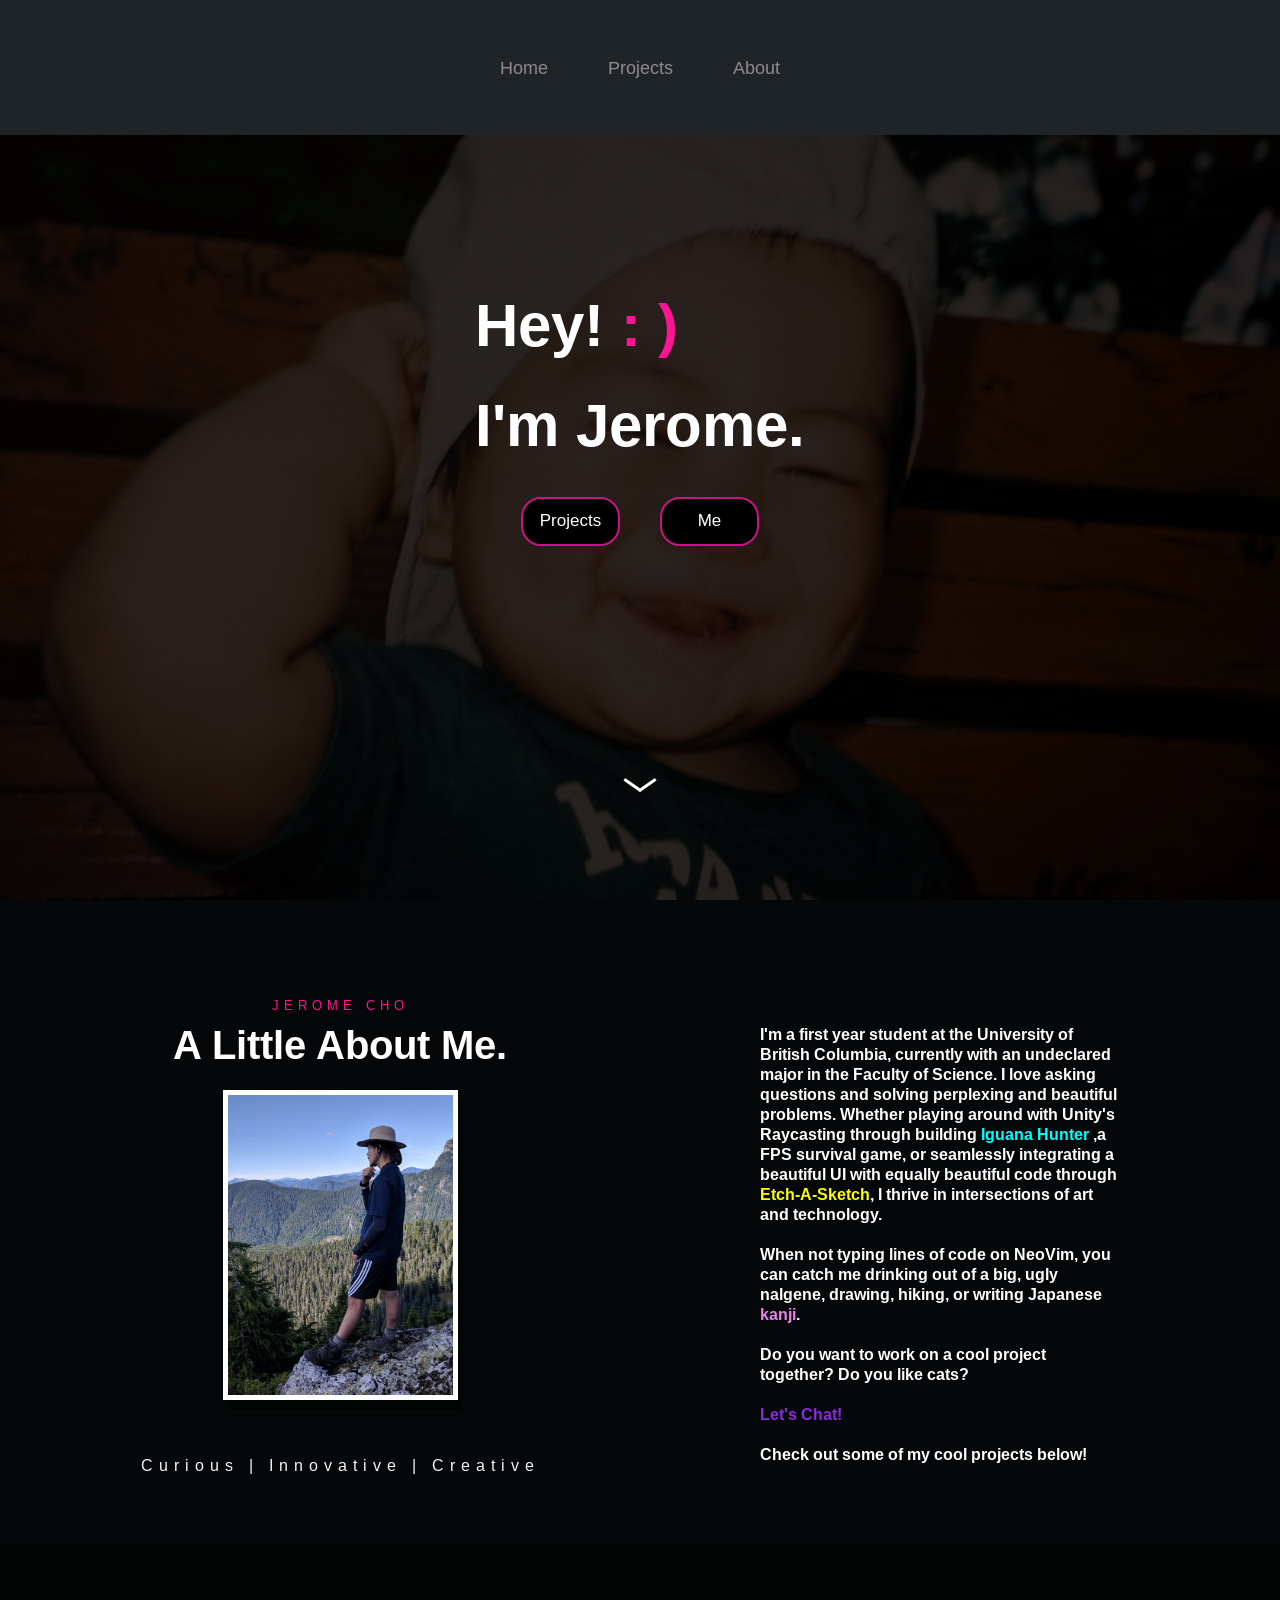
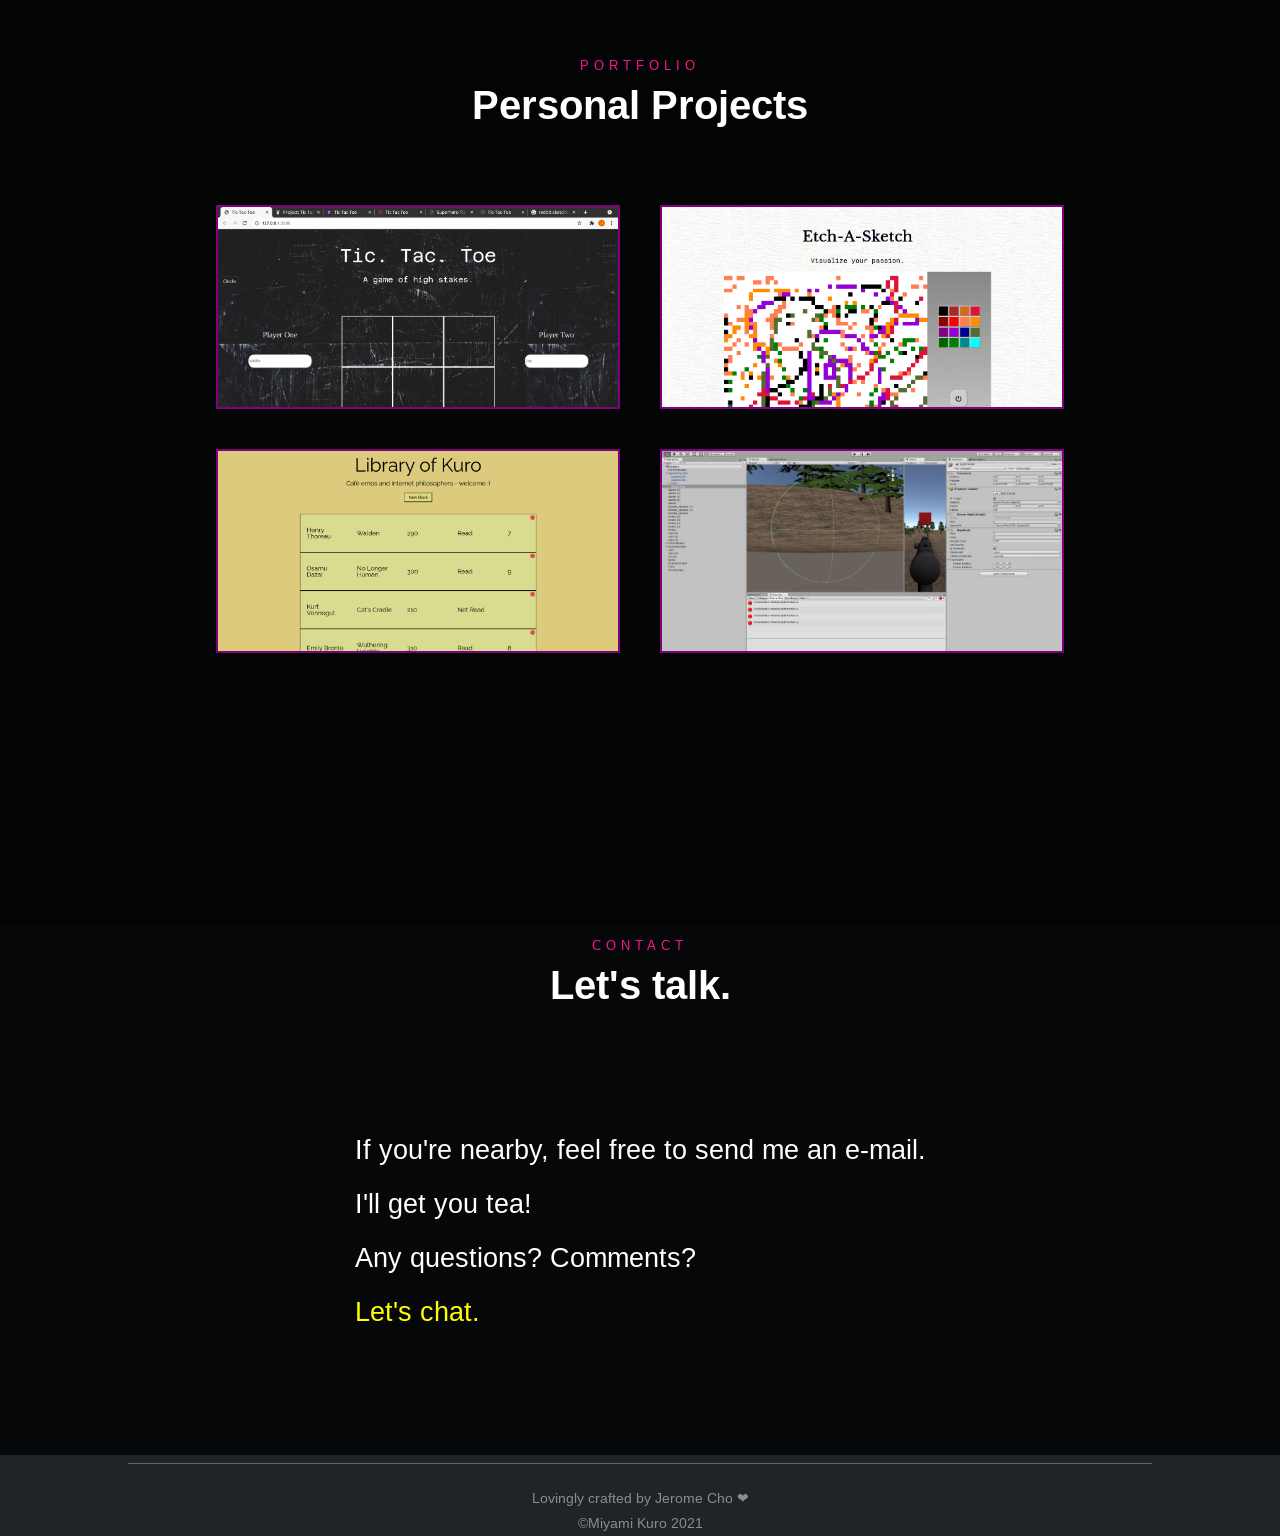
<file: index.html>
<!DOCTYPE html>
<html>
    <head>
       <meta charset="UTF-8">
        <link rel="stylesheet" href="reset.css">
        <link rel="stylesheet" href="style.css">
        <!--jQuery-->
        <script src="https://ajax.googleapis.com/ajax/libs/jquery/3.5.1/jquery.min.js"></script>
        <script src="script.js" async></script> 
        <link rel="preconnect" href="https://fonts.gstatic.com">
        <link href="https://fonts.googleapis.com/css2?family=Arimo:wght@400;700&display=swap" rel="stylesheet"> 
    </head>
    <body>
        <header>
            <nav>
                <div class="nav">
                    <a href="test.html">Home</a>
                    <a href="#projectsSec">Projects</a>
                    <a href="#about">About</a>
                </div>
            </nav>
        </header>
        <main id="main">
            <div id="hero">
                <h1>Hey! <span>: )</span> <br> I'm Jerome. </h1>
                <div id="buttons">
                    <a id="projects" href="#projectsSec">Projects</a>
                    <a id="me" href="#about">Me</a>
                </div>
                <div class="move">
                </div>
            </div>
        </main>
        <div id="about">
            <diV id="aboutLeft">
                <div id="descrip">
                    <p class="descripCaption">JEROME CHO</p>
                    <h1 class="descripTitle">A Little About Me.</h1>
                </div>
                <img id="face" src="/pics/profile.jpg">
                <p id="faceCaption">Curious | Innovative | Creative</p>
            </diV>
            <div id="aboutRight">
                <p>I'm a first year student at the University of British 
		Columbia, currently with an undeclared major in the Faculty 
		of Science. I love asking questions and solving 
                    perplexing and beautiful problems. Whether playing 
                    around with Unity's Raycasting through building 
                    <a href="http://bit.ly/367XEsg" style="color: cyan;">Iguana Hunter</a>
                    ,a FPS survival game, or seamlessly integrating a 
                    beautiful UI with equally beautiful code through 
                    <a href="http://bit.ly/2OMY0hJ" style="color: yellow;">Etch-A-Sketch</a>,
		    I thrive in intersections of art and technology. <br><br>
                    When not typing lines of code on NeoVim, you can catch me drinking out 
                    of a big, ugly nalgene, drawing, hiking, or writing Japanese 
                    <a href="https://imgur.com/a/oRPiE6z" style="color: violet">kanji</a>. <br><br>
                    Do you want to work on a cool project together? Do you like cats? <br><br>
                    <a href="http://bit.ly/2ZlpkFV" style="font-weight: 700; color:blueviolet">Let's Chat!</a><br><br>
                    Check out some of my cool projects below!</p>
            </div>
        </div>
        <div id="projectsSec">
            <div id="projectDesc">
                <p class="descripCaption">PORTFOLIO</p>
                <h1 class="descripTitle">Personal Projects</h1>
            </div>
            <div id="projectShowcase">
                <div class="projectItem" id="tictac">
                    <a href="https://github.com/miyami-kuro/tic-tac-toe-" class="popUp">
                        <p>Tic-Tac-Toe</p>
                    </a>
                </div>
                <div class="projectItem" id="etchASketch">
                    <a href="http://bit.ly/2OMY0hJ" class="popUp">
                        <p>Etch-A-Sketch</p>
                    </a>
                </div>
                <div class="projectItem" id="library">
                    <a href="https://github.com/miyami-kuro/Kuro-no-Library" class="popUp">
                        <p>Library of Kuro</p>
                    </a>
                </div>
                <div class="projectItem" id="unity">
                    <a href="http://bit.ly/367XEsg" class="popUp">
                        <p>Unity Game Dev</p>
                    </a>
                </div>
            </div>
        </div>
        <div id="contact">
            <div id="contactDesc">
                <p class="descripCaption">CONTACT</p>
                <h1 class="descripTitle">Let's talk.</h1>
            </div>
            <div id="contactInfo">
                <p>If you're nearby, feel free to send me an e-mail. <br><br>
                    I'll get you tea! <br><br>
                    Any questions? Comments? <br><br>
                    <a href="https://bit.ly/2ZlpkFV" style="color: yellow;">Let's chat.</a>
                </p>
            </div>
        </div>
        <footer>
            <hr>
            <p>Lovingly crafted by Jerome Cho ❤ <br>©Miyami Kuro 2021</p>
        </footer>
    </body>
</html>


<!--Nav bar highlighted depending on section of page-->
</file>
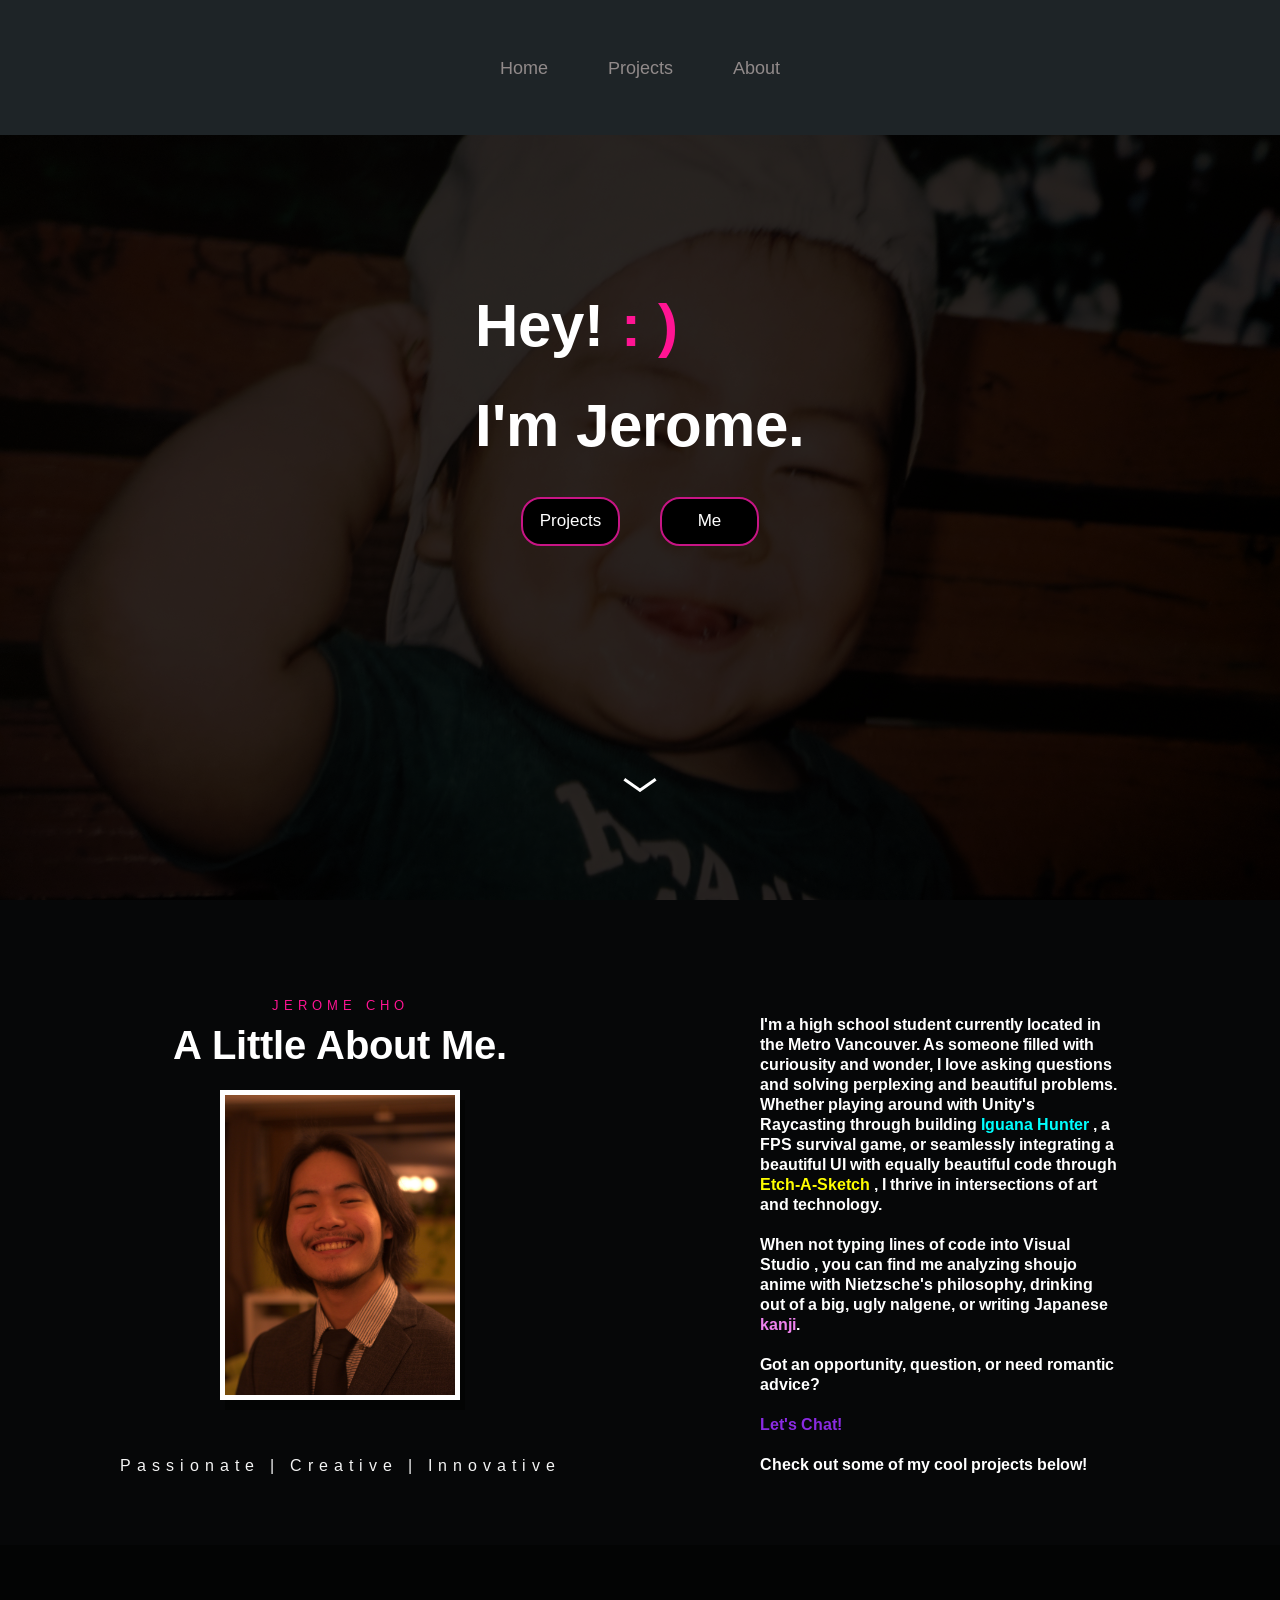
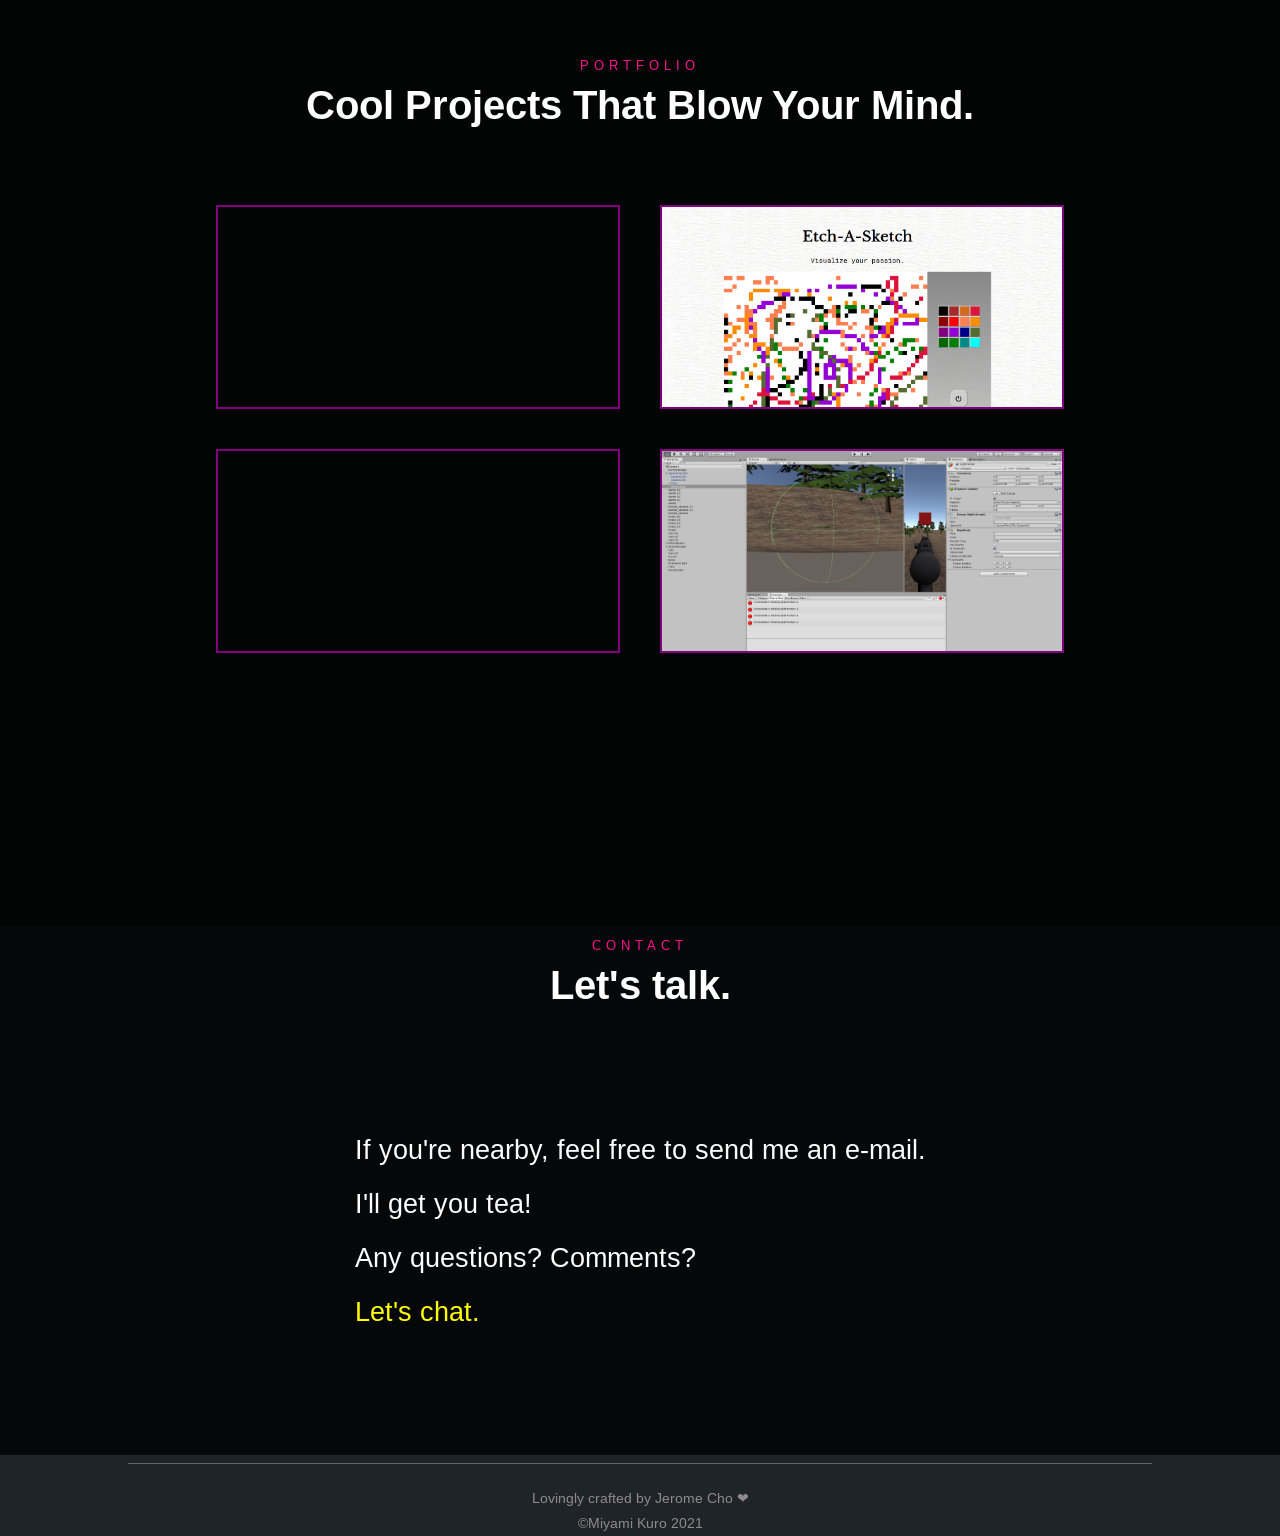
<file: test.html>
<!DOCTYPE html>
<html>
    <head>
        <meta charset="UTF-8">
        <link rel="stylesheet" href="reset.css">
        <link rel="stylesheet" href="style.css">
        <!--jQuery-->
        <script src="https://ajax.googleapis.com/ajax/libs/jquery/3.5.1/jquery.min.js"></script>
        <script src="script.js" async></script> 
        <link rel="preconnect" href="https://fonts.gstatic.com">
        <link href="https://fonts.googleapis.com/css2?family=Arimo:wght@400;700&display=swap" rel="stylesheet"> 
    </head>
    <body>
        <header>
            <nav>
                <div class="nav">
                    <a href="test.html">Home</a>
                    <a href="#projectsSec">Projects</a>
                    <a href="#about">About</a>
                </div>
            </nav>
        </header>
        <main id="main">
            <div id="hero">
                <h1>Hey! <span>: )</span> <br> I'm Jerome. </h1>
                <div id="buttons">
                    <a id="projects" href="#projectsSec">Projects</a>
                    <a id="me" href="#about">Me</a>
                </div>
                <div class="move">
                </div>
            </div>
        </main>
        <div id="about">
            <diV id="aboutLeft">
                <div id="descrip">
                    <p class="descripCaption">JEROME CHO</p>
                    <h1 class="descripTitle">A Little About Me.</h1>
                </div>
                <img id="face" src="/pics/you.jpg">
                <p id="faceCaption">Passionate | Creative | Innovative</p>
            </diV>
            <div id="aboutRight">
                <p>I'm a high school student currently located in the 
                    Metro Vancouver. As someone filled with curiousity 
                    and wonder, I love asking questions and solving 
                    perplexing and beautiful problems. Whether playing 
                    around with Unity's Raycasting through building 
                    <a href="http://bit.ly/367XEsg" style="color: cyan;">Iguana Hunter</a>
                    , a FPS survival game, or seamlessly integrating a 
                    beautiful UI with equally beautiful code through 
                    <a href="http://bit.ly/2OMY0hJ" style="color: yellow;">Etch-A-Sketch</a>
                    , I thrive in intersections of art and technology. <br><br>
                    When not typing lines of code into Visual Studio
                    , you can find me analyzing shoujo anime with 
                    Nietzsche's philosophy, drinking out 
                    of a big, ugly nalgene, or writing Japanese 
                    <a href="https://imgur.com/a/oRPiE6z" style="color: violet">kanji</a>. <br><br>
                    Got an opportunity, question, or need romantic
                    advice? <br><br>
                    <a href="http://bit.ly/2ZlpkFV" style="font-weight: 700; color:blueviolet">Let's Chat!</a><br><br>
                    Check out some of my cool projects below!</p>
            </div>
        </div>
        <div id="projectsSec">
            <div id="projectDesc">
                <p class="descripCaption">PORTFOLIO</p>
                <h1 class="descripTitle">Cool Projects That Blow Your Mind.</h1>
            </div>
            <div id="projectShowcase">
                <div class="projectItem" id="website">
                    <a href="http://bit.ly/3qQcv2G" class="popUp">
                        <p>K2 Website</p>
                    </a>
                </div>
                <div class="projectItem" id="etchASketch">
                    <a href="http://bit.ly/2OMY0hJ" class="popUp">
                        <p>Etch-A-Sketch</p>
                    </a>
                </div>
                <div class="projectItem" id="rockPaper">
                    <a href="http://bit.ly/3tZijbM" class="popUp">
                        <p>Rock Paper Scissors</p>
                    </a>
                </div>
                <div class="projectItem" id="unity">
                    <a href="http://bit.ly/367XEsg" class="popUp">
                        <p>Unity Game Dev</p>
                    </a>
                </div>
            </div>
        </div>
        <div id="contact">
            <div id="contactDesc">
                <p class="descripCaption">CONTACT</p>
                <h1 class="descripTitle">Let's talk.</h1>
            </div>
            <div id="contactInfo">
                <p>If you're nearby, feel free to send me an e-mail. <br><br>
                    I'll get you tea! <br><br>
                    Any questions? Comments? <br><br>
                    <a href="https://bit.ly/2ZlpkFV" style="color: yellow;">Let's chat.</a>
                </p>
            </div>
        </div>
        <footer>
            <hr>
            <p>Lovingly crafted by Jerome Cho ❤ <br>©Miyami Kuro 2021</p>
        </footer>
    </body>
</html>


<!--Nav bar highlighted depending on section of page-->
</file>
<file: style.css>
html, body {
    width: 100%;
    height: 100%; 
    font-family: 'Arimo', sans-serif;
    background-color: #1e2427; 
}

header, nav {
    height: 15%;
    display: flex;
    align-items: center;
    justify-content: center;
}

.nav {
    display: flex; 
    align-items: center;
    justify-content: center;
    font-family: 'Arimo', sans-serif;
    font-weight: 400;
}

.nav > a {
    margin: 30px;
    text-decoration: none;
    font-size: 18px;
    color: rgb(145, 138, 138);
    transition: 0.3s;
}

.nav > a:hover {
    color: rgba(255, 255, 255, 1);
}

#main {
    height: 90%;
    display: flex;
    flex-direction: column; 
    align-items: center;
    justify-content: center;
    background-image: url("/pics/baby.jpg");
    background-size: cover;
    background-attachment: fixed;
}

#hero {
    width: 100%;
    height: 100%;
    display: flex; 
    flex-direction: column;
    align-items: center;
    font-size: 60px; 
    font-family: 'Arimo', sans-serif;
    background-color: rgba(0,0,0,0.8);
    color:rgba(255, 255, 255, 1);
    line-height: 100px; /*added */
}

#hero > h1{
    transform: translate(0, 70%);
    font-weight: 700;
}

#buttons{
    transform: translate(0, 105%);
    font-family: 'Arimo', sans-serif;
    font-weight: 400;
}

#hero > h1 > span {
    color: #FF1493;
}

#buttons {
    width: 100%;
    height: 120px;
    display: flex;
    justify-content: center;
    align-items: center;
}

#buttons > a {
    width: 95px;
    height: 45px;
    background-color: black;
    color: rgba(255, 255, 255, 1);
    border: 2px solid #C71585;
    font-family: 'Roboto', sans-serif; 
    font-size: 17px;
    text-decoration: none;
    border-radius: 20px;
    margin: 20px;
    display: flex;
    align-items: center;
    justify-content: center;
    transition: 0.3s;
}

#buttons > a:hover {
    background-color: white;
    color: black;
}

.move::before {
    content: "";
    width: 3px; 
    height: 20px; 
    position: absolute;
    left: 6px;
    top: 5px;
    transform: rotate(55deg);
    background-color:white;
}

.move {
    /*
    background-color: white;
    width: 10px;
    height: 25px;
    */
    transform: translate(0, 35vh);
    animation-name: arrow; 
    animation-duration: 2s;
    animation-iteration-count: infinite;
    animation-timing-function: linear;
}

.move::after {
    content: "";
    width: 3px;
    height: 20px;
    position: absolute;
    top: 5px; 
    right: 6px;
    transform: rotate(-55deg);
    background-color: white;
}

@keyframes arrow {
    0% {
        opacity: 100%;
    }
    50% {
        opacity: 50%;
    }
    100% {
        opacity: 100%;
    }
}

#about {
    background-size: auto;
    position: relative;
    display: flex;
    flex-wrap: wrap;
    justify-content: center;
    padding: 40px;
    background-color: rgba(0,0,0,0.8); 
    color: white;
    float: left;
}

#aboutLeft {
    display: grid;
    align-items: center;
    justify-content: center;
    grid-template-rows: 1fr 40vh 1fr;
    position: relative;
    margin: 0 auto;
    width: 50%;
}

#descrip {
    height: 50%;
    width: auto;
    display: flex;
    flex-direction: column;
    justify-content: center;
    align-items: center;
    line-height: 40px;
}

.descripCaption {
    font-size: 13px;
    font-weight: 400;
    letter-spacing: 5px;
    color: #FF1493;
}

.descripTitle {
    font-size: 40px;
    font-weight: 700;
    color: white;
    text-align: center;
}

#aboutLeft > img {
    height: 300px;
    width: auto;
    border: 5px solid white;
    display: flex; 
    /* centers within the image at the center */
    position: relative;
    margin: 0 auto; 
    box-shadow: 5px 10px rgba(0,0,0,0.45);
}

#aboutLeft > p {
    font-weight: 400;
    letter-spacing: 6px;
    text-align: center;
    line-height: 30px;
    letter-spacing: 6px;
    color: #F5F5F5;
}

#faceCaption {
    word-wrap: break-word;
}

#aboutRight {
    display: flex;
    flex-direction: column;
    align-items: center;
    justify-content: center;
    width: 50%;
}

#aboutRight > p {
    width: 60%;
    padding: 15px;
    margin: 5px;
    font-weight: 700;
    line-height: 20px;
}

#aboutRight > p > a {
    text-decoration: none;
    transition: 0.5s;
}

#aboutRight > p > a:hover{
    opacity: 50%;
}

/*Align about */

#projectsSec {
    background-size: cover;
    position: relative;
    min-height: 100vh;
    max-height: 200vh; 
    padding: 40px;
    display: flex;
    flex-direction: column;
    background-color: rgba(0,0,0,0.9); 
}

#projectDesc {
    height: 200px;
    width: 100%;
    display: flex;
    flex-direction: column;
    justify-content: center;
    align-items: center;
    line-height: 40px;
}

#projectShowcase {
    width: 100%;
    height: auto;
    display: flex;
    justify-content: center;
    align-items: center;
    flex-wrap: wrap;
}

.projectItem {
    width: 400px;
    height: 200px;
    border: 2px solid purple;
    margin: 20px;
    transition: 0.3s;
}

.projectItem:hover {
    border: 2px solid purple;
}

.popUp {
    width: 100%; 
    height: 100%; 
    color: rgba(255,255,255,0);
    display: flex; 
    align-items: center;
    text-decoration: none;
    transition: 0.5s;
}

.popUp > p {
    width: 100%;
    height: 100%;
    display: flex;
    align-items: center;
    justify-content: center;
    transition: 0.5s;
    font-size: 4vh;
}

.popUp:hover {
    background-color: rgba(0,0,0,0.55);
    color: rgba(255,255,255,1);
    font-weight: 700;
}

#tictac {
    background: url("pics/tictactoe.png");
}

#etchASketch {
    background: url("/pics/etchasketch");
}

#library {
    background: url("/pics/library.png");
}

#unity {
    background: url("/pics/unity.png");
}

#library, #etchASketch, #tictac, #unity {
    background-size: cover;
}

#contact {
    width: 100%; 
    background-color: rgba(0,0,0,0.8); 
    display: flex;
    flex-direction: column;
}

#contactDesc {
    width: 100%;
    height: 60%;
    display: flex;
    flex-direction: column; 
    align-items: center;
    justify-content: center;
    line-height: 40px;
}

#contactInfo {
    background-size: cover;
    height: 50vh;
    width: 100%;
    display: flex;
    justify-content: center;
    align-items: center;
    color: white;
    font-size: 3vh;
}

#contactInfo > p > a{
    text-decoration: none;
    transition: 0.3s;
}

#contactInfo > p > a:hover {
    opacity: 40%;
}

footer{
    width: 100%;
    height: 8%;
    /*background-color: #1e2427; */ 
    margin: 0;
    padding: 0;
}

footer > hr {
    width: 80%;
    background-color: rgba(255,255,255,0.3);
    height: 0.2px;
    border: none;
}

footer > p {
    font-size: 1.5vh;
    color: rgb(145, 138, 138);
    line-height: 25px;
    text-align: center;
    position: relative;
    top: 15px;
    left: 0;
    right: 0;
    /*make responsive*/
}


/* phone support android */ 


@media (max-width: 675px) {
    #aboutLeft {
        width: 100%;
        row-gap: 5%;
    }

    #aboutRight {
        width: 100%;
    }

    #aboutRight > p {
        width: 80%;
    }

    #contactInfo {
        font-size: 2.5vh;
    }
}

@media (max-width: 500px) {
    #contactInfo > p{
        width: 80%;
    }
}
</file>
